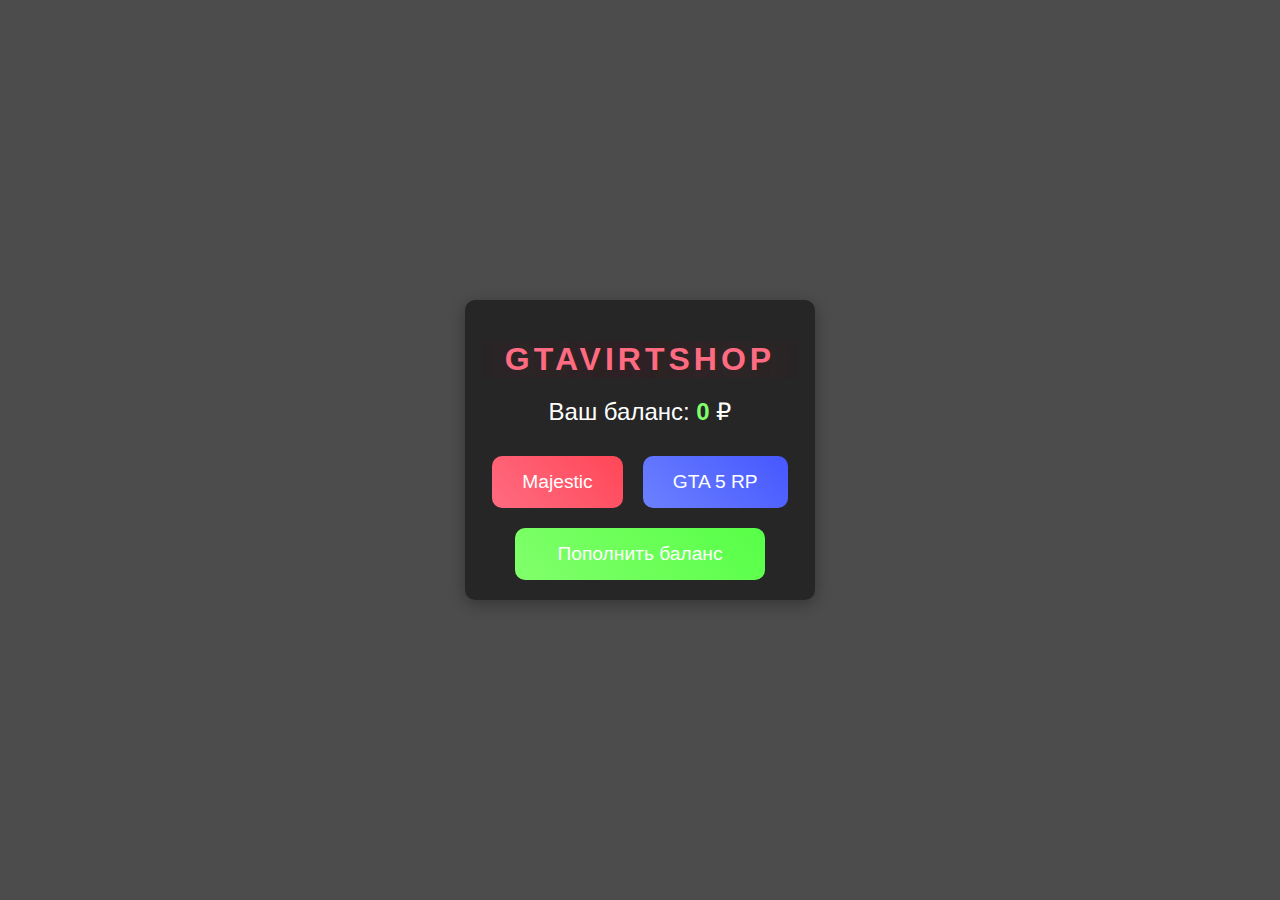
<file: index.html>
<!DOCTYPE html>
<html lang="ru">
<head>
    <meta charset="UTF-8">
    <meta name="viewport" content="width=device-width, initial-scale=1.0">
    <title>GTAVIRTSHOP</title>
    <link rel="stylesheet" href="common.css">
</head>
<body>
    <div class="container">
        <h1 class="shop-title">GTAVIRTSHOP</h1>
        <div class="balance">Ваш баланс: <span id="balance">0</span> ₽</div>
        <div class="button-row">
            <button class="button majestic" onclick="window.location.href='majestic.html'">Majestic</button>
            <button class="button gta5rp" onclick="window.location.href='gta5rp.html'">GTA 5 RP</button>
        </div>
        <button class="button topup" onclick="openTopUpModal()">Пополнить баланс</button>
    </div>

    <!-- Модальное окно для пополнения баланса -->
    <div id="topUpModal" class="modal">
        <div class="modal-content">
            <h2>Пополнение баланса</h2>
            <label for="amount">Выберите сумму (₽):</label>
            <input type="number" id="amount" placeholder="Введите сумму" min="1000">
            <label for="username">Ваш Telegram username:</label>
            <input type="text" id="username" placeholder="Введите ваш username">
            <p>Реквизиты для оплаты: Альфа Банк, Номер карты: <strong>2200152985325359</strong></p>
            <p><strong>Отправьте точную сумму, которую вы указали!</strong></p>
            <div class="modal-buttons">
                <button class="modal-button confirm" onclick="submitTopUpRequest()">Отправить заявку</button>
                <button class="modal-button cancel" onclick="closeModal('topUpModal')">Закрыть</button>
            </div>
        </div>
    </div>

    <script src="script.js"></script>
    <script src="https://telegram.org/js/telegram-web-app.js"></script>
</body>
</html>
</file>
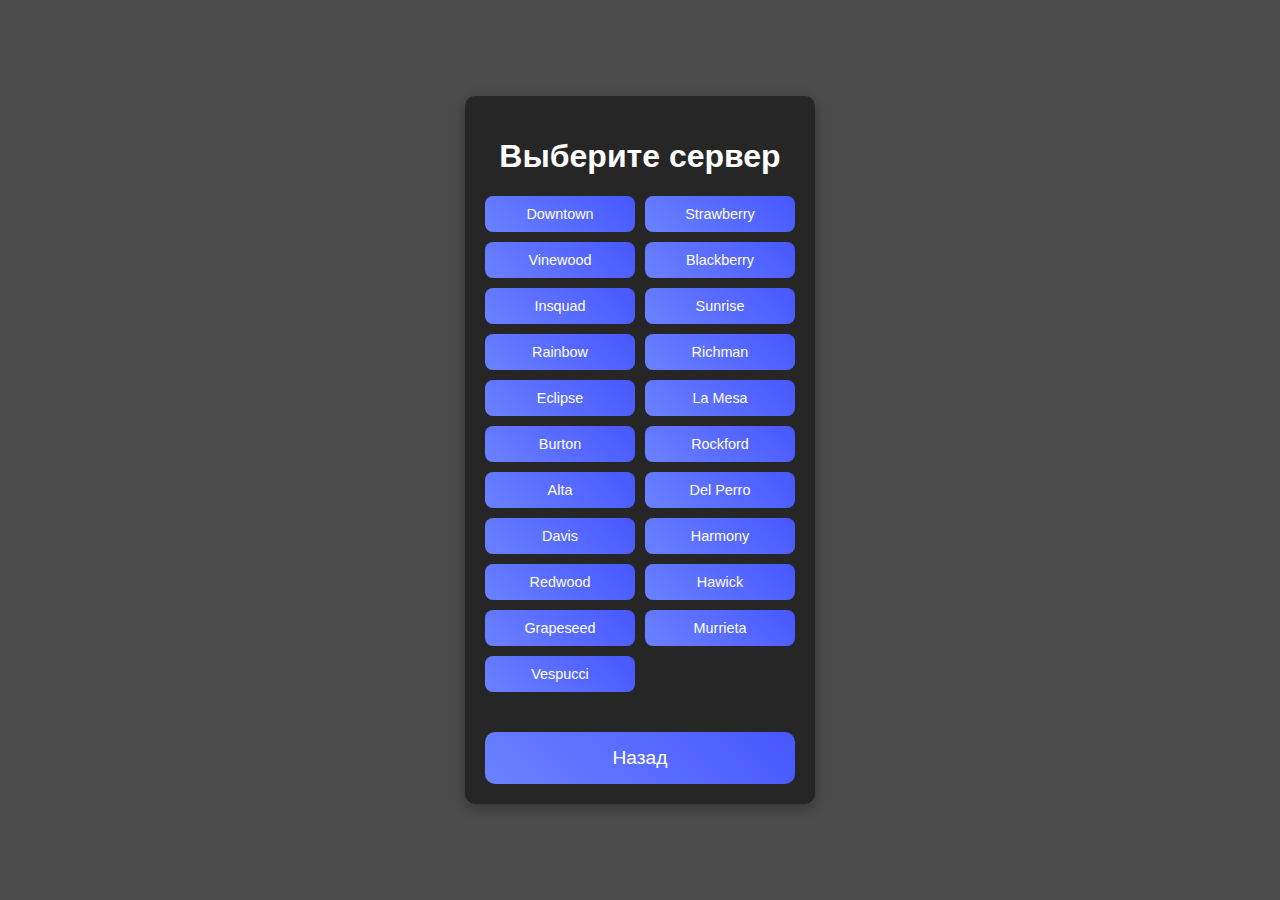
<file: gta5rp.html>
<!DOCTYPE html>
<html lang="ru">
<head>
    <meta charset="UTF-8">
    <meta name="viewport" content="width=device-width, initial-scale=1.0">
    <title>GTA 5 RP</title>
    <link rel="stylesheet" href="common.css">
    <style>
        .server-button {
            background: linear-gradient(45deg, #6b81ff, #4757ff);
            font-size: 0.9rem;
            padding: 10px 20px;
            border-radius: 8px;
            color: #fff;
            border: none;
            cursor: pointer;
            transition: transform 0.3s ease, box-shadow 0.3s ease;
            width: 100%;
        }

        .server-button:hover {
            transform: translateY(-3px);
            box-shadow: 0 4px 8px rgba(0, 0, 0, 0.3);
        }

        .server-list {
            display: grid;
            grid-template-columns: repeat(2, 1fr);
            gap: 10px;
            margin-bottom: 20px;
        }
    </style>
</head>
<body>
    <div class="container">
        <h1 class="page-title">Выберите сервер</h1>
        <div class="server-list">
            <button class="server-button" onclick="selectServer('Downtown')">Downtown</button>
            <button class="server-button" onclick="selectServer('Strawberry')">Strawberry</button>
            <button class="server-button" onclick="selectServer('Vinewood')">Vinewood</button>
            <button class="server-button" onclick="selectServer('Blackberry')">Blackberry</button>
            <button class="server-button" onclick="selectServer('Insquad')">Insquad</button>
            <button class="server-button" onclick="selectServer('Sunrise')">Sunrise</button>
            <button class="server-button" onclick="selectServer('Rainbow')">Rainbow</button>
            <button class="server-button" onclick="selectServer('Richman')">Richman</button>
            <button class="server-button" onclick="selectServer('Eclipse')">Eclipse</button>
            <button class="server-button" onclick="selectServer('La Mesa')">La Mesa</button>
            <button class="server-button" onclick="selectServer('Burton')">Burton</button>
            <button class="server-button" onclick="selectServer('Rockford')">Rockford</button>
            <button class="server-button" onclick="selectServer('Alta')">Alta</button>
            <button class="server-button" onclick="selectServer('Del Perro')">Del Perro</button>
            <button class="server-button" onclick="selectServer('Davis')">Davis</button>
            <button class="server-button" onclick="selectServer('Harmony')">Harmony</button>
            <button class="server-button" onclick="selectServer('Redwood')">Redwood</button>
            <button class="server-button" onclick="selectServer('Hawick')">Hawick</button>
            <button class="server-button" onclick="selectServer('Grapeseed')">Grapeseed</button>
            <button class="server-button" onclick="selectServer('Murrieta')">Murrieta</button>
            <button class="server-button" onclick="selectServer('Vespucci')">Vespucci</button>
        </div>
        <button class="back-button" onclick="window.location.href='index.html'">Назад</button>
    </div>

    <script src="script.js"></script>
</body>
</html>
</file>
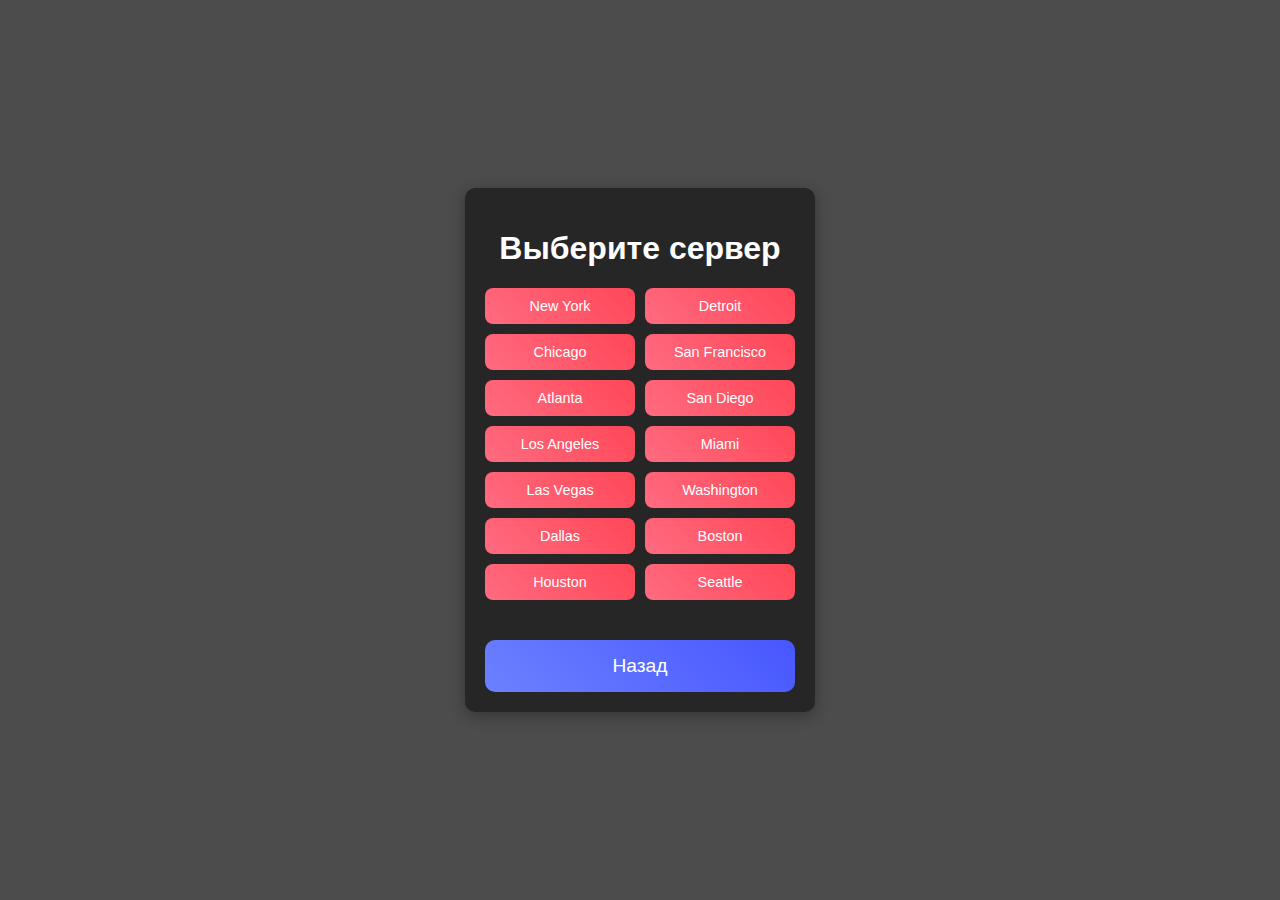
<file: majestic.html>
<!DOCTYPE html>
<html lang="ru">
<head>
    <meta charset="UTF-8">
    <meta name="viewport" content="width=device-width, initial-scale=1.0">
    <title>Majestic</title>
    <link rel="stylesheet" href="common.css">
    <style>
        .server-button {
            background: linear-gradient(45deg, #ff6b81, #ff4757);
            font-size: 0.9rem;
            padding: 10px 20px;
            border-radius: 8px;
            color: #fff;
            border: none;
            cursor: pointer;
            transition: transform 0.3s ease, box-shadow 0.3s ease;
            width: 100%;
        }

        .server-button:hover {
            transform: translateY(-3px);
            box-shadow: 0 4px 8px rgba(0, 0, 0, 0.3);
        }

        .server-list {
            display: grid;
            grid-template-columns: repeat(2, 1fr);
            gap: 10px;
            margin-bottom: 20px;
        }
    </style>
</head>
<body>
    <div class="container">
        <h1 class="page-title">Выберите сервер</h1>
        <div class="server-list">
            <button class="server-button" onclick="selectServer('New York')">New York</button>
            <button class="server-button" onclick="selectServer('Detroit')">Detroit</button>
            <button class="server-button" onclick="selectServer('Chicago')">Chicago</button>
            <button class="server-button" onclick="selectServer('San Francisco')">San Francisco</button>
            <button class="server-button" onclick="selectServer('Atlanta')">Atlanta</button>
            <button class="server-button" onclick="selectServer('San Diego')">San Diego</button>
            <button class="server-button" onclick="selectServer('Los Angeles')">Los Angeles</button>
            <button class="server-button" onclick="selectServer('Miami')">Miami</button>
            <button class="server-button" onclick="selectServer('Las Vegas')">Las Vegas</button>
            <button class="server-button" onclick="selectServer('Washington')">Washington</button>
            <button class="server-button" onclick="selectServer('Dallas')">Dallas</button>
            <button class="server-button" onclick="selectServer('Boston')">Boston</button>
            <button class="server-button" onclick="selectServer('Houston')">Houston</button>
            <button class="server-button" onclick="selectServer('Seattle')">Seattle</button>
        </div>
        <button class="back-button" onclick="window.location.href='index.html'">Назад</button>
    </div>

    <script src="script.js"></script>
</body>
</html>
</file>
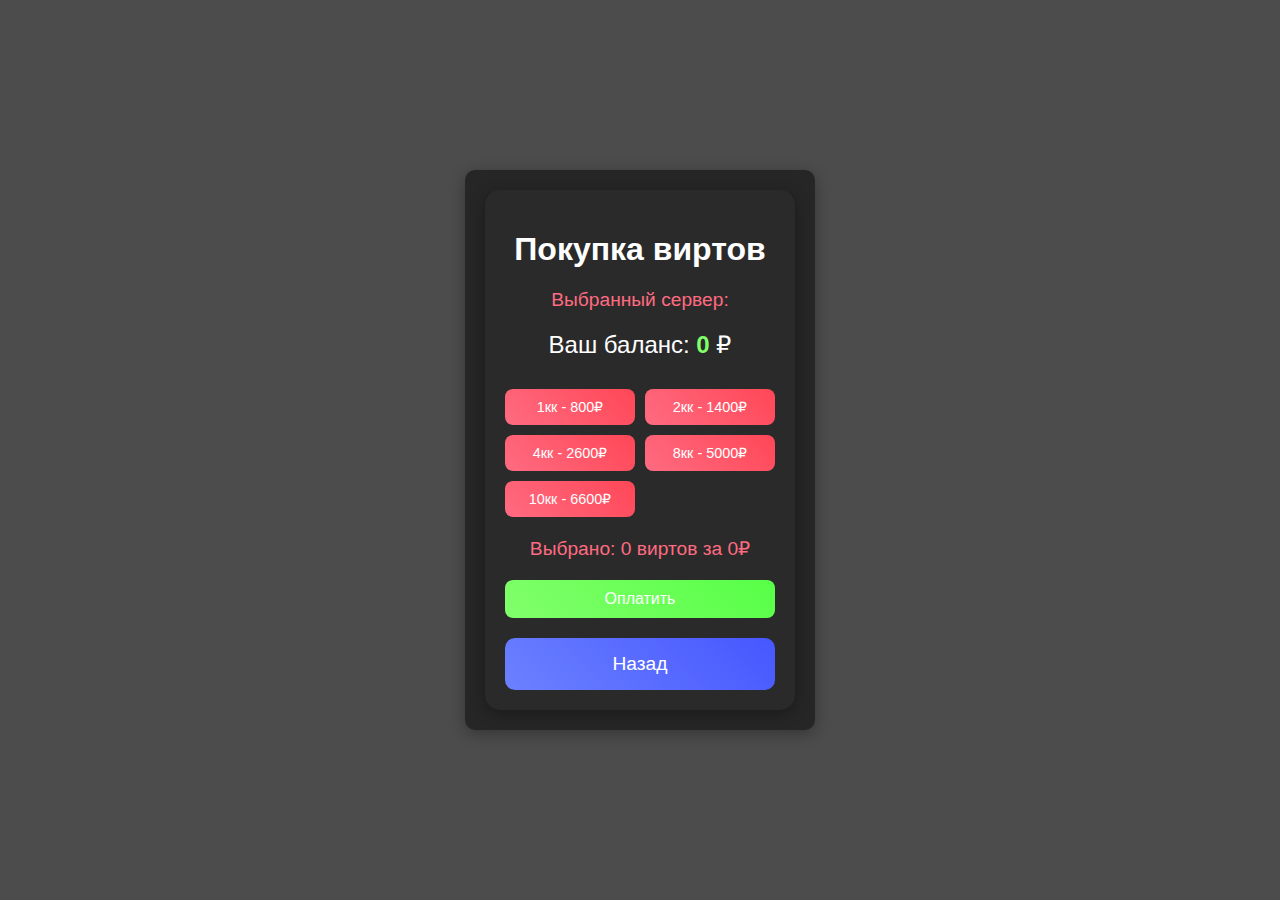
<file: purchase.html>
<!DOCTYPE html>
<html lang="ru">
<head>
    <meta charset="UTF-8">
    <meta name="viewport" content="width=device-width, initial-scale=1.0">
    <title>Покупка виртов</title>
    <link rel="stylesheet" href="common.css">
    <style>
        .purchase-container {
            max-width: 400px;
            margin: 0 auto;
            padding: 20px;
            background-color: #2a2a2a;
            border-radius: 15px;
            box-shadow: 0 4px 15px rgba(0, 0, 0, 0.3);
        }

        .server-info {
            font-size: 1.2rem;
            color: #ff6b81;
            margin-bottom: 20px;
        }

        .amount-list {
            display: grid;
            grid-template-columns: repeat(2, 1fr);
            gap: 10px;
            margin-bottom: 20px;
        }

        .amount-button {
            background: linear-gradient(45deg, #ff6b81, #ff4757);
            color: #fff;
            border: none;
            padding: 10px;
            border-radius: 8px;
            font-size: 0.9rem;
            cursor: pointer;
            transition: transform 0.3s ease, box-shadow 0.3s ease;
        }

        .amount-button:hover {
            transform: translateY(-3px);
            box-shadow: 0 4px 8px rgba(0, 0, 0, 0.3);
        }

        .selected-amount-info {
            font-size: 1.2rem;
            color: #ff6b81;
            margin-bottom: 20px;
        }

        .pay-button {
            background: linear-gradient(45deg, #81ff6b, #57ff47);
            width: 100%;
            padding: 10px;
            font-size: 1rem;
            border: none;
            border-radius: 8px;
            color: #fff;
            cursor: pointer;
            transition: transform 0.3s ease, box-shadow 0.3s ease;
        }

        .pay-button:hover {
            transform: translateY(-3px);
            box-shadow: 0 4px 8px rgba(0, 0, 0, 0.3);
        }

        /* Модальные окна */
        .modal {
            display: none;
            position: fixed;
            top: 0;
            left: 0;
            width: 100%;
            height: 100%;
            background-color: rgba(0, 0, 0, 0.7);
            justify-content: center;
            align-items: center;
            z-index: 1000;
        }

        .modal-content {
            background-color: #2a2a2a;
            padding: 20px;
            border-radius: 10px;
            text-align: center;
            box-shadow: 0 4px 15px rgba(0, 0, 0, 0.3);
            width: 90%;
            max-width: 400px;
        }

        .modal-content h2 {
            color: #ff6b81;
            margin-bottom: 20px;
        }

        .modal-buttons {
            display: flex;
            justify-content: center;
            gap: 10px;
        }

        .modal-button {
            padding: 10px 20px;
            border: none;
            border-radius: 5px;
            cursor: pointer;
            font-size: 1rem;
            transition: opacity 0.3s ease;
        }

        .modal-button.confirm {
            background: linear-gradient(45deg, #81ff6b, #57ff47);
            color: #fff;
        }

        .modal-button.cancel {
            background: linear-gradient(45deg, #ff6b81, #ff4757);
            color: #fff;
        }

        .modal-button:hover {
            opacity: 0.9;
        }
    </style>
</head>
<body>
    <div class="container">
        <div class="purchase-container">
            <h1 class="page-title">Покупка виртов</h1>
            <div class="server-info">Выбранный сервер: <span id="selected-server"></span></div>
            <div class="balance">Ваш баланс: <span id="balance">0</span> ₽</div>
            <div class="amount-list">
                <button class="amount-button" onclick="selectAmount(1000000, 800)">1кк - 800₽</button>
                <button class="amount-button" onclick="selectAmount(2000000, 1400)">2кк - 1400₽</button>
                <button class="amount-button" onclick="selectAmount(4000000, 2600)">4кк - 2600₽</button>
                <button class="amount-button" onclick="selectAmount(8000000, 5000)">8кк - 5000₽</button>
                <button class="amount-button" onclick="selectAmount(10000000, 6600)">10кк - 6600₽</button>
            </div>
            <div class="selected-amount-info" id="selected-amount-info">Выбрано: <span id="selected-amount">0</span> виртов за <span id="selected-price">0</span>₽</div>
            <button class="pay-button" onclick="processPayment()">Оплатить</button>
            <button class="back-button" onclick="window.history.back()">Назад</button>
        </div>
    </div>

    <!-- Модальное окно для подтверждения оплаты -->
    <div id="confirmPaymentModal" class="modal">
        <div class="modal-content">
            <h2>Вы уверены, что хотите оплатить?</h2>
            <div class="modal-buttons">
                <button class="modal-button confirm" onclick="confirmPayment()">Да</button>
                <button class="modal-button cancel" onclick="closeModal('confirmPaymentModal')">Нет</button>
            </div>
        </div>
    </div>

    <!-- Модальное окно для уведомлений -->
    <div id="notificationModal" class="modal">
        <div class="modal-content">
            <h2 id="notificationText"></h2>
            <button class="modal-button cancel" onclick="closeModal('notificationModal')">Закрыть</button>
        </div>
    </div>

    <script src="script.js"></script>
</body>
</html>
</file>
<file: common.css>
/* Основные стили для body */
body {
    background-image: url('https://cms-assets.tutsplus.com/cdn-cgi/image/width=850/uploads/users/115/posts/108376/final_image/How_to_Recreate_GTA_6_Background_tutorial_final_image_min.jpg');
    background-size: cover;
    background-position: center;
    background-repeat: no-repeat;
    background-attachment: fixed;
    color: #ffffff;
    font-family: 'Arial', sans-serif;
    margin: 0;
    padding: 0;
    display: flex;
    justify-content: center;
    align-items: center;
    height: 100vh;
    overflow: hidden;
    position: relative;
}

/* Затемнение и прозрачность фона */
body::before {
    content: '';
    position: absolute;
    top: 0;
    left: 0;
    width: 100%;
    height: 100%;
    background: linear-gradient(rgba(0, 0, 0, 0.7), rgba(0, 0, 0, 0.7));
    z-index: -1;
}

/* Размытие фона */
body::after {
    content: '';
    position: absolute;
    top: 0;
    left: 0;
    width: 100%;
    height: 100%;
    background-image: inherit;
    background-size: cover;
    background-position: center;
    filter: blur(5px);
    z-index: -2;
}

/* Контейнер для контента */
.container {
    text-align: center;
    width: 100%;
    max-width: 350px;
    padding: 20px;
    box-sizing: border-box;
    background-color: rgba(0, 0, 0, 0.5);
    border-radius: 10px;
    box-shadow: 0 4px 15px rgba(0, 0, 0, 0.3);
    z-index: 1;
}

/* Заголовок GTAVIRTSHOP */
.shop-title {
    color: #ff6b81;
    font-size: 2rem;
    font-weight: 900;
    text-transform: uppercase;
    letter-spacing: 4px;
    margin-bottom: 20px;
    text-shadow: 0 0 90px rgba(255, 107, 129, 0.7);
    text-align: center;
    white-space: nowrap;
    overflow: hidden;
    text-overflow: ellipsis;
}

/* Блок с балансом */
.balance {
    font-size: 1.5rem;
    color: #ffffff;
    margin-bottom: 30px;
    text-align: center;
}

.balance span {
    font-weight: bold;
    color: #81ff6b;
}

/* Кнопки */
.button-row {
    display: flex;
    justify-content: center;
    gap: 20px;
    margin-bottom: 20px;
}

.button {
    font-size: 1.2rem;
    padding: 15px 30px;
    border-radius: 10px;
    color: #fff;
    border: none;
    cursor: pointer;
    transition: transform 0.3s ease, box-shadow 0.3s ease;
}

.button.majestic {
    background: linear-gradient(45deg, #ff6b81, #ff4757);
}

.button.gta5rp {
    background: linear-gradient(45deg, #6b81ff, #4757ff);
}

.button.topup {
    background: linear-gradient(45deg, #81ff6b, #57ff47);
    width: 250px;
}

.button:hover {
    transform: translateY(-5px);
    box-shadow: 0 8px 12px rgba(0, 0, 0, 0.3);
}

/* Кнопка "Назад" */
.back-button {
    background: linear-gradient(45deg, #6b81ff, #4757ff);
    font-size: 1.2rem;
    padding: 15px 30px;
    border-radius: 10px;
    color: #fff;
    border: none;
    cursor: pointer;
    transition: transform 0.3s ease, box-shadow 0.3s ease;
    width: 100%;
    margin-top: 20px;
}

.back-button:hover {
    transform: translateY(-3px);
    box-shadow: 0 4px 8px rgba(0, 0, 0, 0.3);
}

/* Модальное окно */
.modal {
    display: none; /* Скрыто по умолчанию */
    position: fixed;
    top: 0;
    left: 0;
    width: 100%;
    height: 100%;
    background-color: rgba(0, 0, 0, 0.7); /* Затемнение фона */
    z-index: 1000;
}

.modal-content {
    background-color: #2a2a2a;
    padding: 20px;
    border-radius: 10px;
    text-align: center;
    box-shadow: 0 4px 15px rgba(0, 0, 0, 0.3);
    width: 90%;
    max-width: 350px;
    position: fixed; /* Фиксированное позиционирование */
    top: 20%; /* Окно будет на 20% от верхнего края экрана */
    left: 50%;
    transform: translateX(-50%); /* Центрирование по горизонтали */
}.modal-content h2 {
    color: #ff6b81;
    margin-bottom: 20px;
}

.modal-content label {
    display: block;
    margin-bottom: 10px;
    color: #fff;
    font-size: 1rem;
}

.modal-content input {
    width: 100%;
    padding: 10px;
    border-radius: 5px;
    border: none;
    margin-bottom: 20px;
    font-size: 1rem;
}

.modal-content p {
    font-weight: bold;
    margin-bottom: 20px;
}

.modal-buttons {
    display: flex;
    justify-content: center;
    gap: 10px;
}

.modal-button {
    padding: 10px 20px;
    border: none;
    border-radius: 5px;
    cursor: pointer;
    font-size: 1rem;
    transition: opacity 0.3s ease;
}

.modal-button.confirm {
    background: linear-gradient(45deg, #81ff6b, #57ff47);
    color: #fff;
}

.modal-button.cancel {
    background: linear-gradient(45deg, #ff6b81, #ff4757);
    color: #fff;
}

.modal-button:hover {
    opacity: 0.9;
}
</file>
